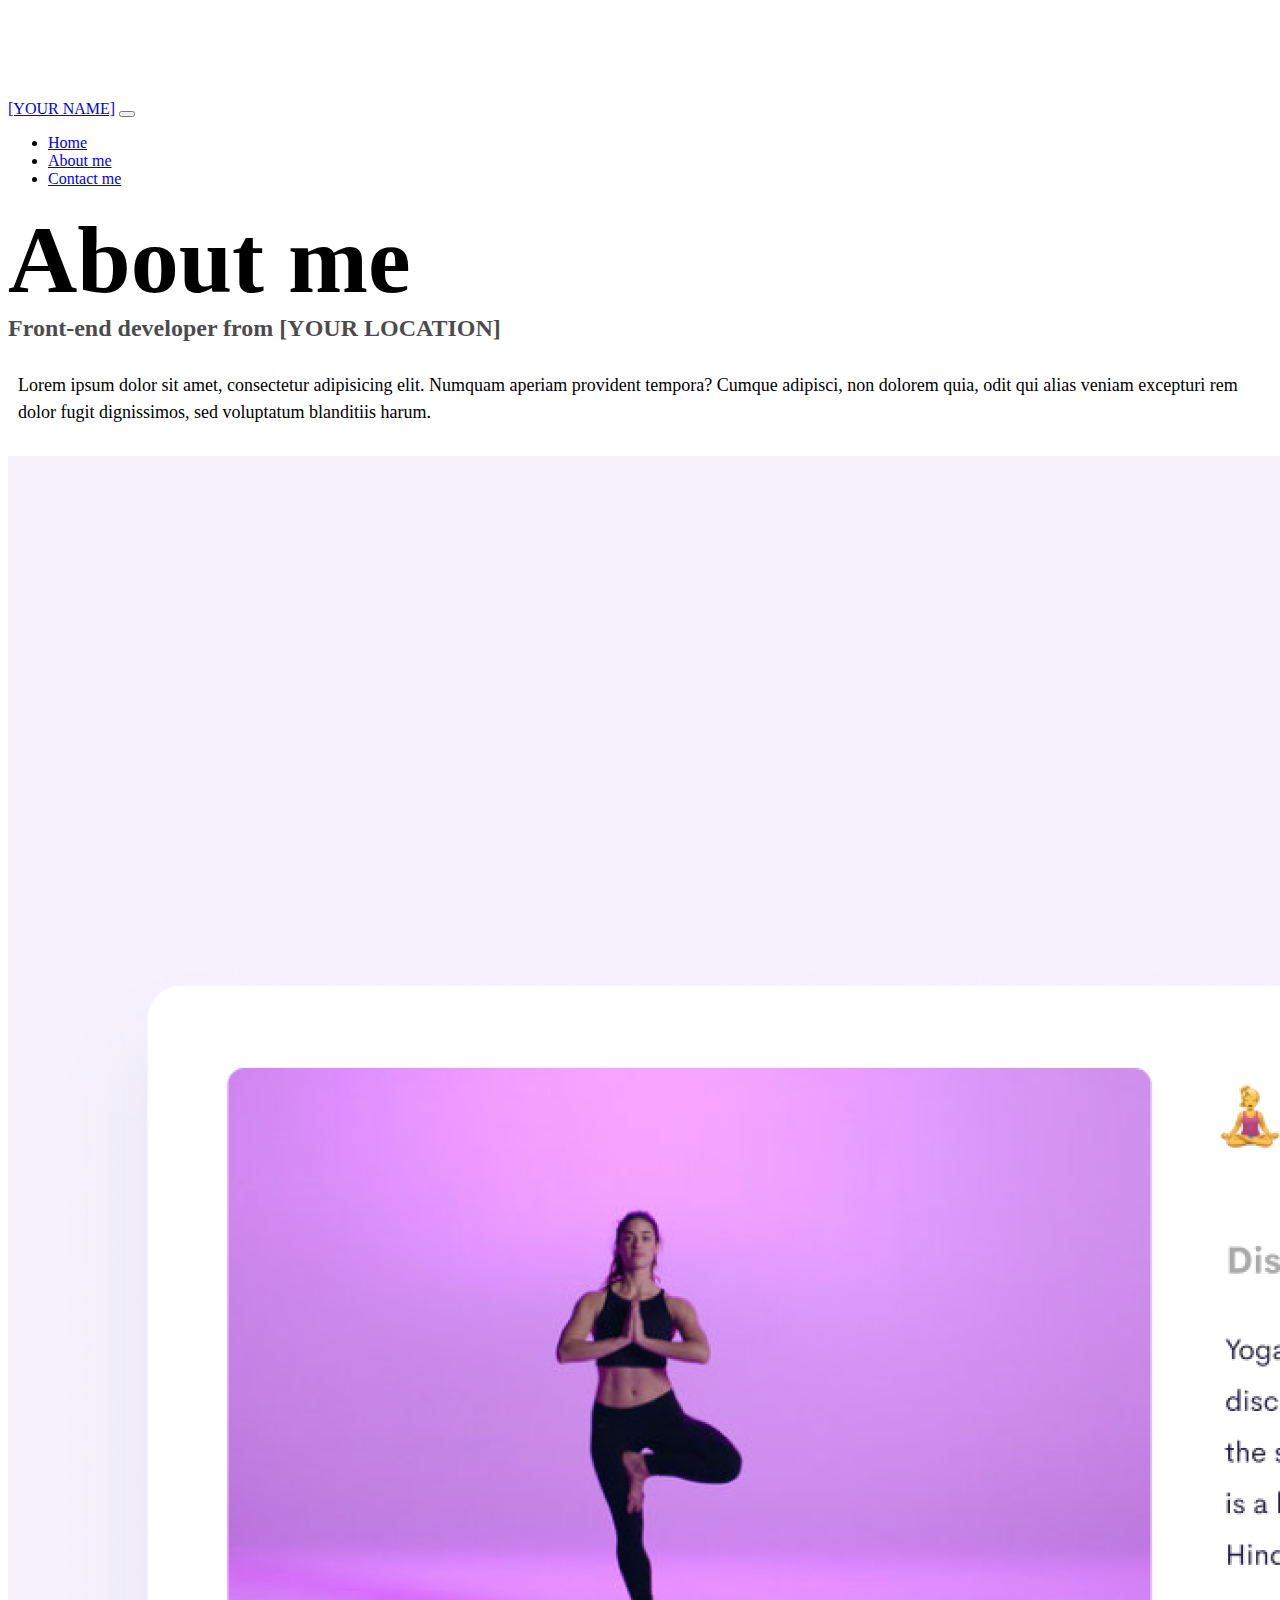
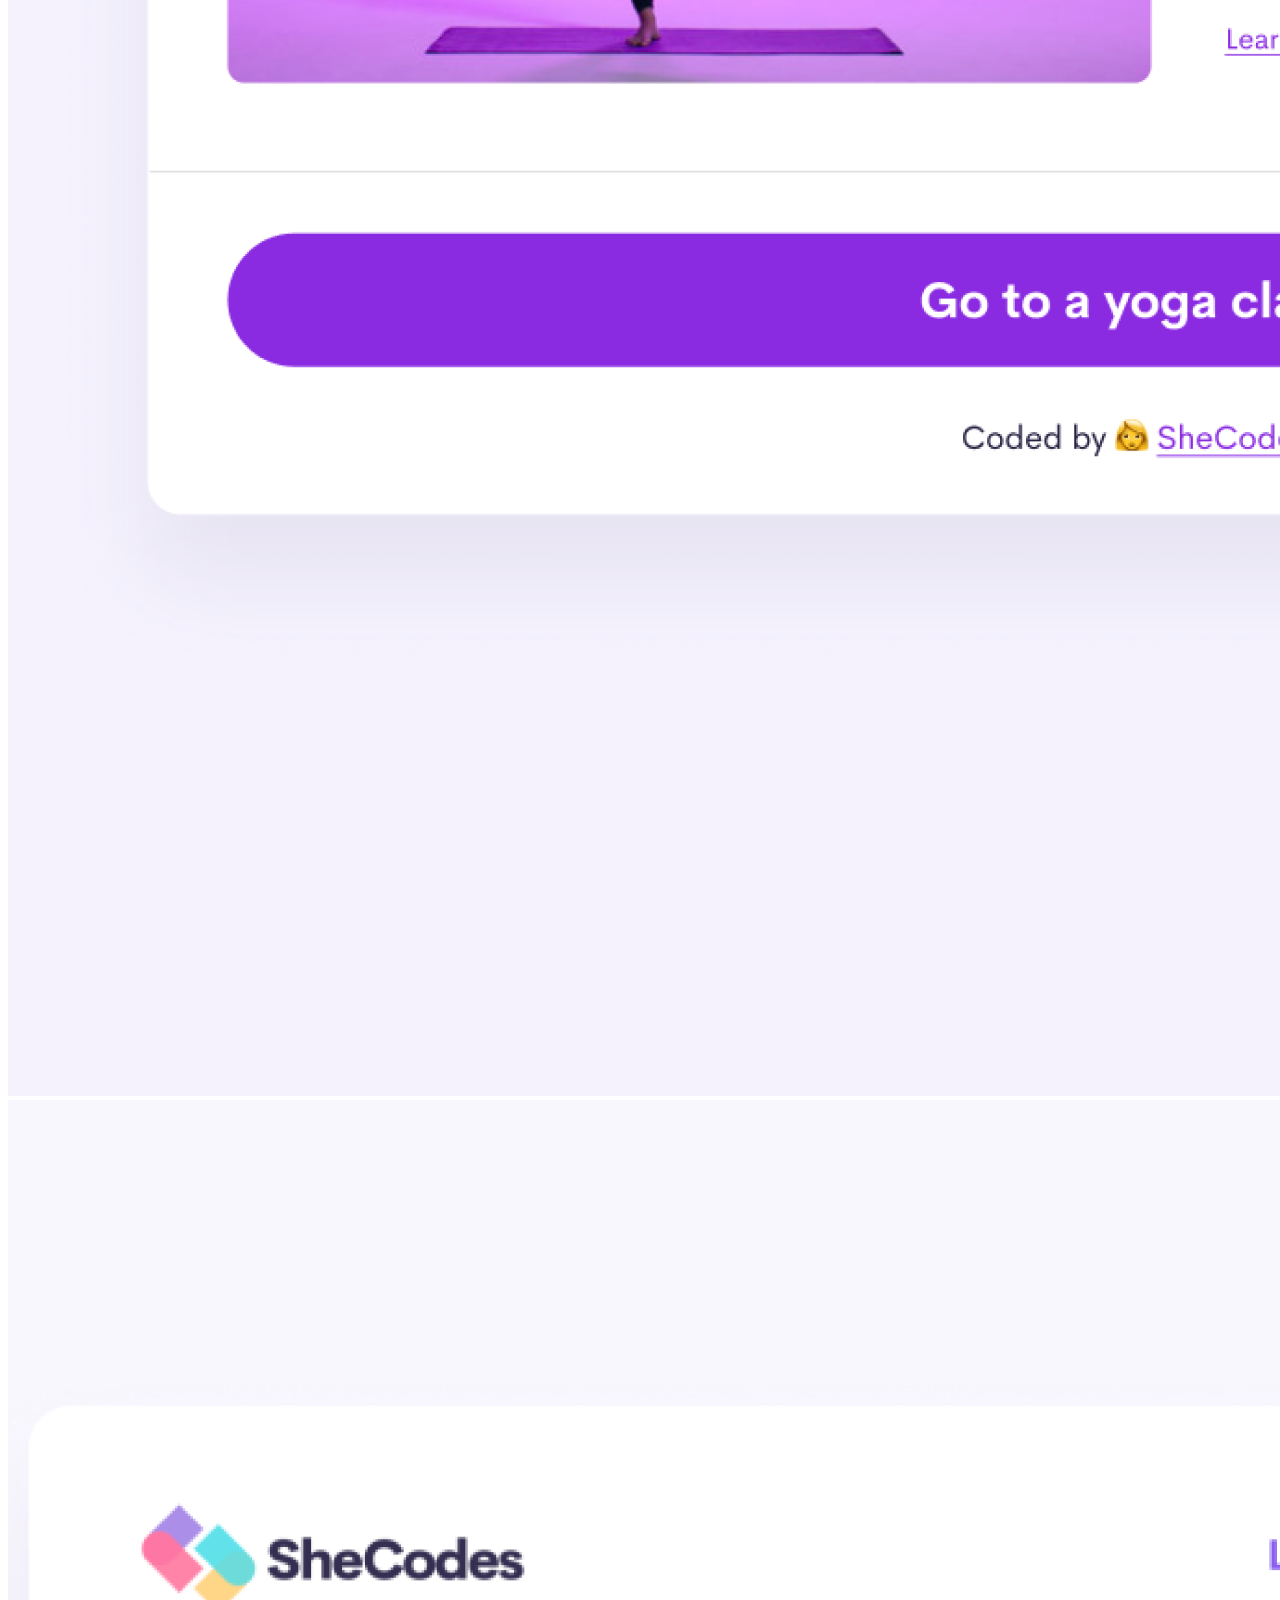
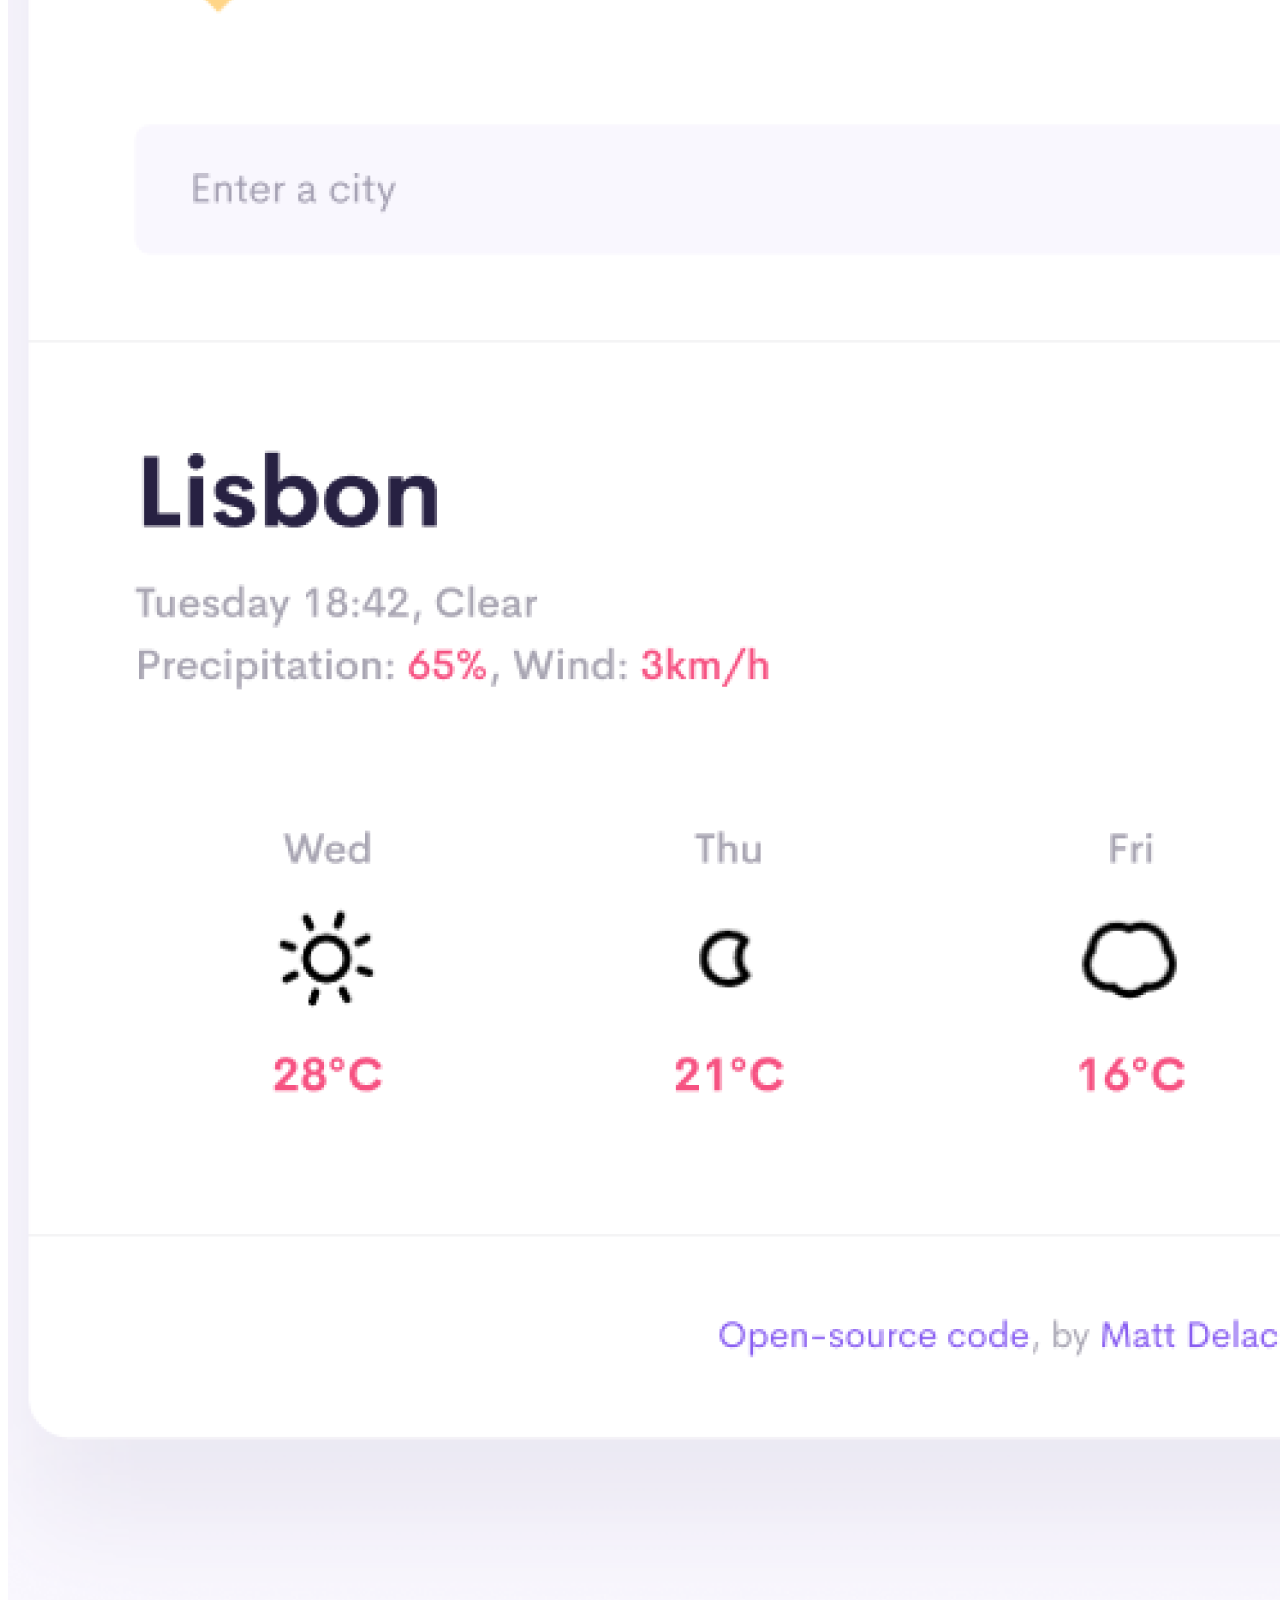
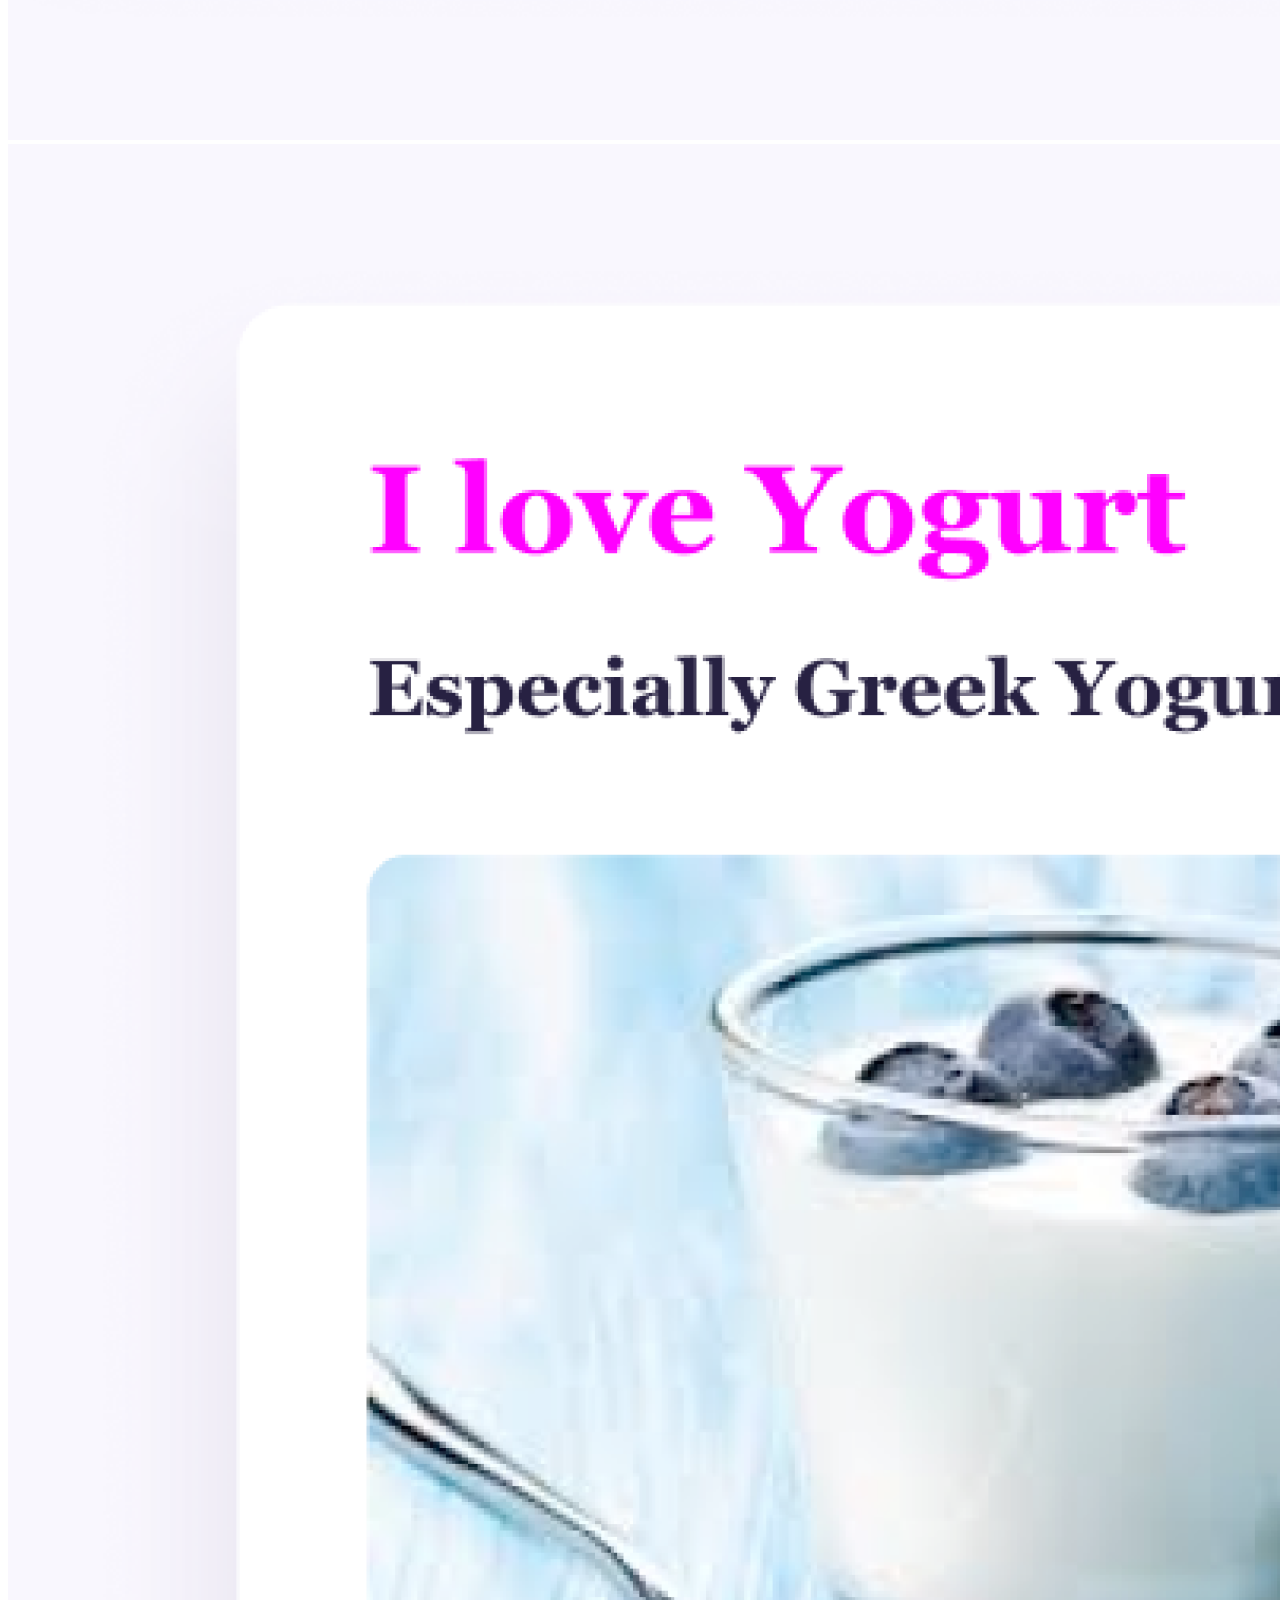
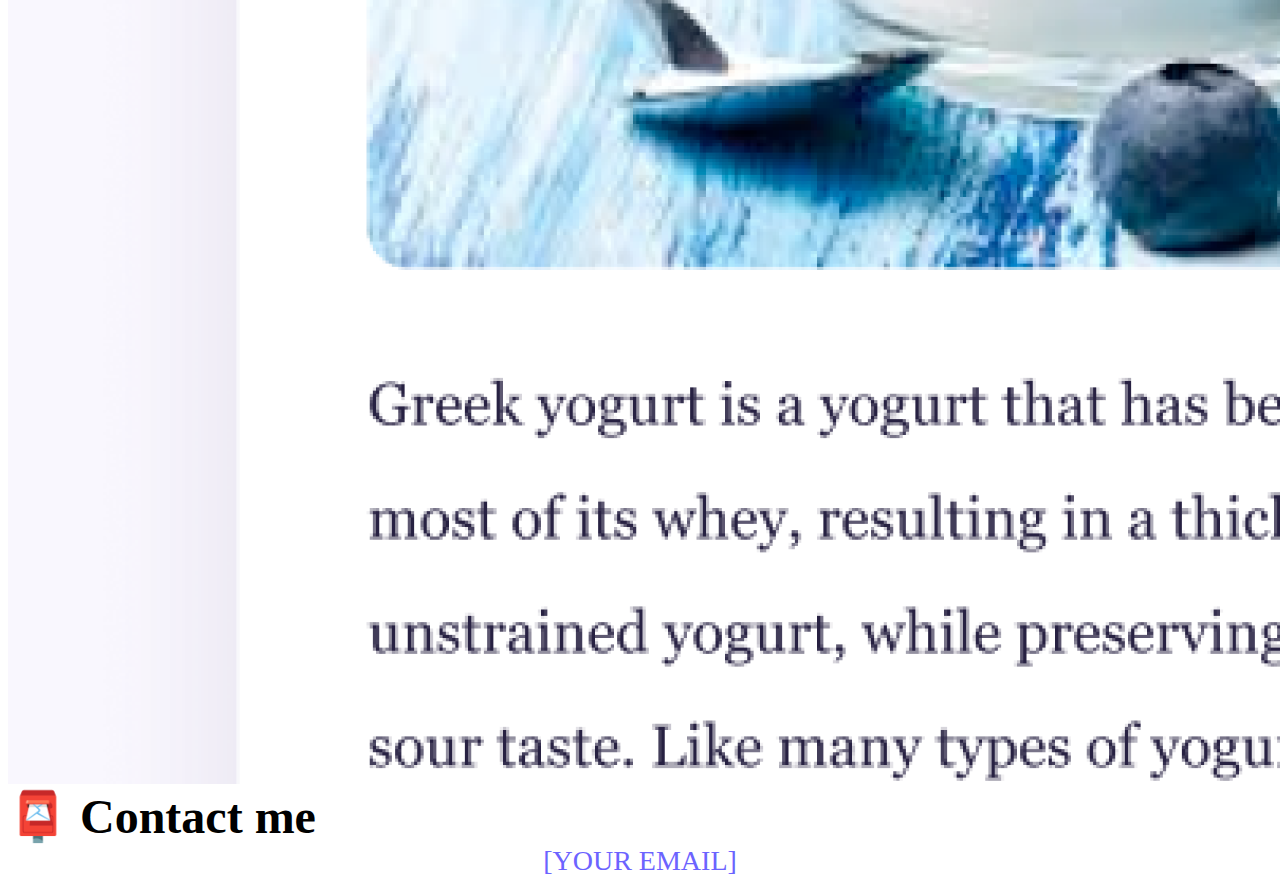
<file: about.html>
<!DOCTYPE html>
<html lang="en">
  <head>
    <meta charset="UTF-8" />
    <meta http-equiv="X-UA-Compatible" content="IE=edge" />
    <meta name="viewport" content="width=device-width, initial-scale=1.0" />
    <link
      href="https://cdn.jsdelivr.net/npm/bootstrap@5.0.0-beta2/dist/css/bootstrap.min.css"
      rel="stylesheet"
      integrity="sha384-BmbxuPwQa2lc/FVzBcNJ7UAyJxM6wuqIj61tLrc4wSX0szH/Ev+nYRRuWlolflfl"
      crossorigin="anonymous"
    />
    <script
      src="https://cdn.jsdelivr.net/npm/bootstrap@5.0.0-beta2/dist/js/bootstrap.bundle.min.js"
      integrity="sha384-b5kHyXgcpbZJO/tY9Ul7kGkf1S0CWuKcCD38l8YkeH8z8QjE0GmW1gYU5S9FOnJ0"
      crossorigin="anonymous"
    ></script>
    <link rel="stylesheet" href="style.css" />
    <title>About [YOUR NAME]</title>
  </head>
  <body>
    <nav class="navbar navbar-expand-lg navbar-light bg-light fixed-top">
      <div class="container">
        <a class="navbar-brand" href="index.html">[YOUR NAME]</a>
        <button
          class="navbar-toggler"
          type="button"
          data-bs-toggle="collapse"
          data-bs-target="#navbarNav"
          aria-controls="navbarNav"
          aria-expanded="false"
          aria-label="Toggle navigation"
        >
          <span class="navbar-toggler-icon"></span>
        </button>
        <div class="collapse navbar-collapse" id="navbarNav">
          <ul class="navbar-nav">
            <li class="nav-item">
              <a class="nav-link" aria-current="page" href="index.html">Home</a>
            </li>
            <li class="nav-item">
              <a class="nav-link active" href="about.html">About me</a>
            </li>
            <li class="nav-item">
              <a class="nav-link" href="about.html#contact">Contact me</a>
            </li>
          </ul>
        </div>
      </div>
    </nav>
    <h1 class="text-center">About me</h1>
    <h3 class="text-center">Front-end developer from [YOUR LOCATION]</h3>
    <div class="about-paragraphs text-center">
      <p>
        Lorem ipsum dolor sit amet, consectetur adipisicing elit. Numquam
        aperiam provident tempora? Cumque adipisci, non dolorem quia, odit qui
        alias veniam excepturi rem dolor fugit dignissimos, sed voluptatum
        blanditiis harum.
      </p>
    </div>
    <div class="container">
      <div class="row">
        <div class="col-sm-4">
          <img src="images/yoga.png" class="img-fluid p-2 shadow rounded" />
        </div>
        <div class="col-sm-4">
          <img src="images/weather.png" class="img-fluid p-2 shadow rounded" />
        </div>
        <div class="col-sm-4">
          <img src="images/yogurt.png" class="img-fluid p-2 shadow rounded" />
        </div>
      </div>
    </div>
    <div id="contact" class="mt-5">
      <h2 class="text-center">📮 Contact me</h2>
      <a href="mailto:[YOUR EMAIL]" class="email-link"> [YOUR EMAIL] </a>
    </div>
  </body>
</html>
</file>
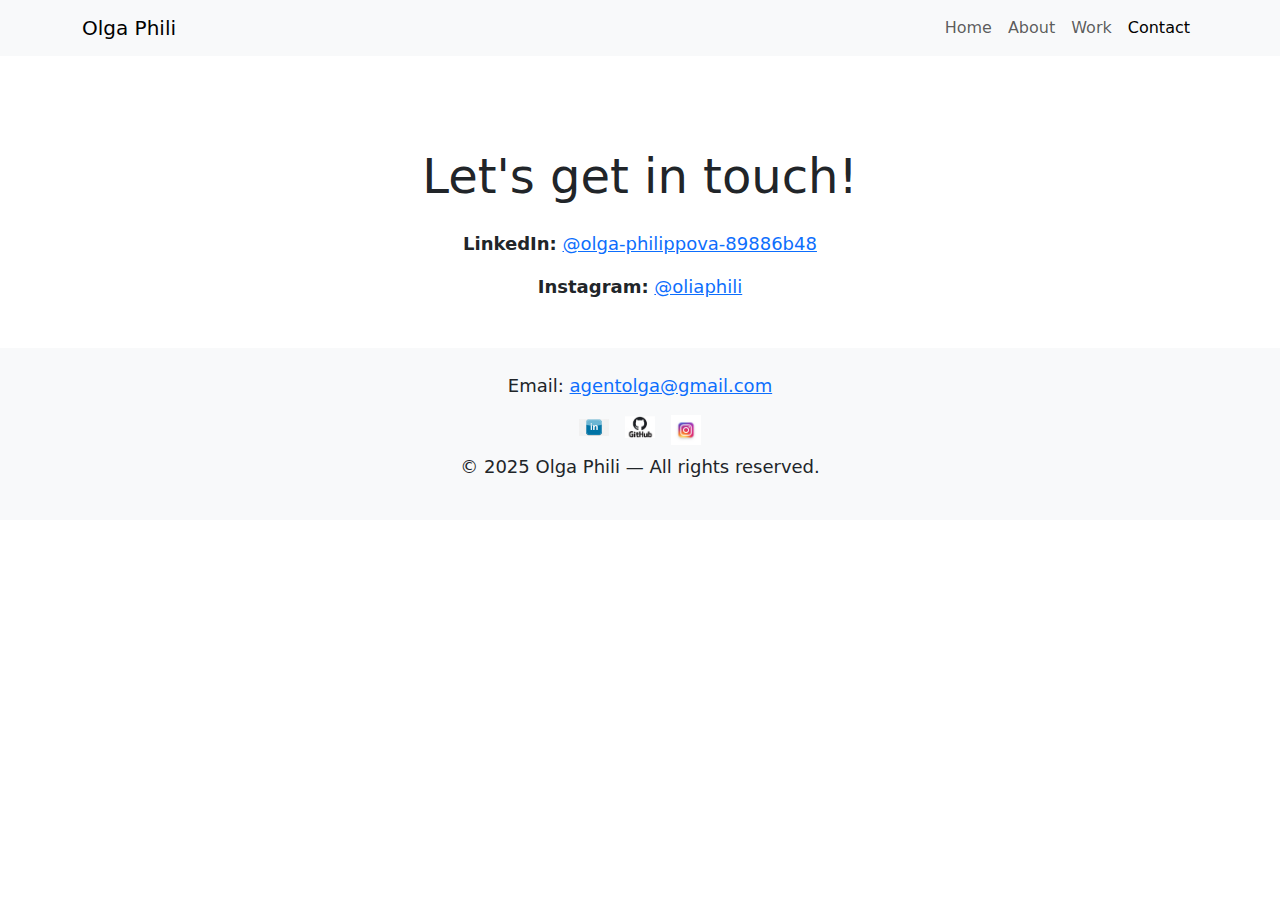
<file: contact.html>
<!DOCTYPE html>
<html lang="en">
<head>
  <meta charset="UTF-8" />
  <meta name="viewport" content="width=device-width, initial-scale=1.0" />
  <title>Contact | Olga Phili</title>
  <meta name="description" content="Contact Olga Phili — Front-end Developer based in Copenhagen." />
  <link href="https://cdn.jsdelivr.net/npm/bootstrap@5.3.0/dist/css/bootstrap.min.css" rel="stylesheet" />
  <link rel="stylesheet" href="style.css" />
</head>

<body>
  <!-- Navigation -->
  <nav class="navbar navbar-expand-lg navbar-light bg-light fixed-top">
    <div class="container">
      <a class="navbar-brand" href="index.html">Olga Phili</a>
      <button class="navbar-toggler" type="button" data-bs-toggle="collapse" data-bs-target="#navbarNav">
        <span class="navbar-toggler-icon"></span>
      </button>
      <div class="collapse navbar-collapse justify-content-end" id="navbarNav">
        <ul class="navbar-nav">
          <li class="nav-item">
            <a class="nav-link" href="index.html">Home</a>
          </li>
          <li class="nav-item">
            <a class="nav-link" href="about.html">About</a>
          </li>
          <li class="nav-item">
            <a class="nav-link" href="work.html">Work</a>
          </li>
          <li class="nav-item">
            <a class="nav-link active" href="contact.html">Contact</a>
          </li>
        </ul>
      </div>
    </div>
  </nav>

  <!-- Contact Section -->
  <section class="text-center my-5 pt-5 mt-5">
    <h2 class="mb-4">Let's get in touch!</h2>
    <p><strong>LinkedIn:</strong> <a href="https://linkedin.com/in/olga-philippova-89886b48" target="_blank">@olga-philippova-89886b48</a></p>
    <p><strong>Instagram:</strong> <a href="https://instagram.com/oliaphili" target="_blank">@oliaphili</a></p>
  </section>

  <!-- Footer -->
  <footer class="text-center mt-5 p-4 bg-light">
    <p>Email: <a href="mailto:agentolga@gmail.com">agentolga@gmail.com</a></p>
    <div class="d-flex justify-content-center gap-3 mb-2">
      <a href="https://linkedin.com/in/oliaphili" target="_blank"><img src="images/linkedin.png" alt="LinkedIn" width="30" /></a>
      <a href="https://github.com/oliaphili" target="_blank"><img src="images/github.png" alt="GitHub" width="30" /></a>
      <a href="https://instagram.com/oliaphili" target="_blank"><img src="images/instagram.png" alt="Instagram" width="30" /></a>
    </div>
    <p>© 2025 Olga Phili — All rights reserved.</p>
  </footer>

  <script src="https://cdn.jsdelivr.net/npm/bootstrap@5.3.0/dist/js/bootstrap.bundle.min.js"></script>
</body>
</html>
</file>
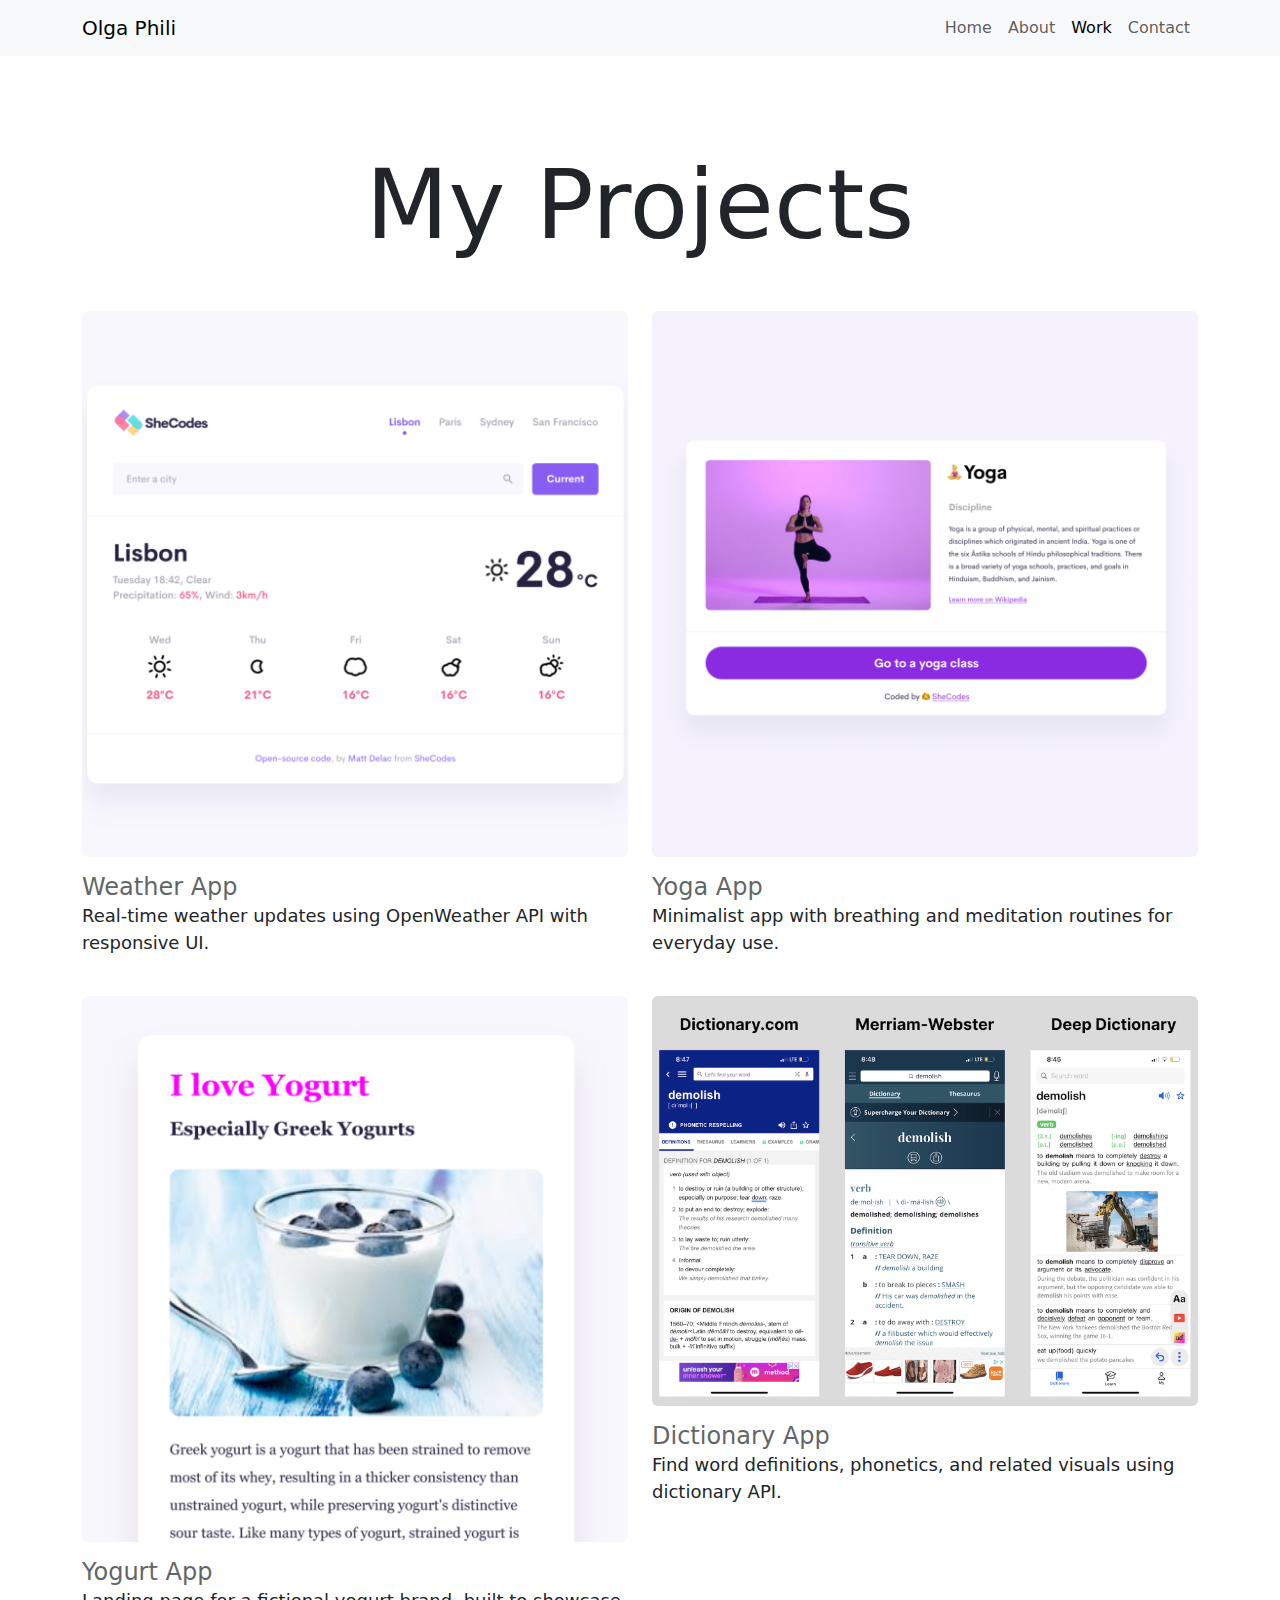
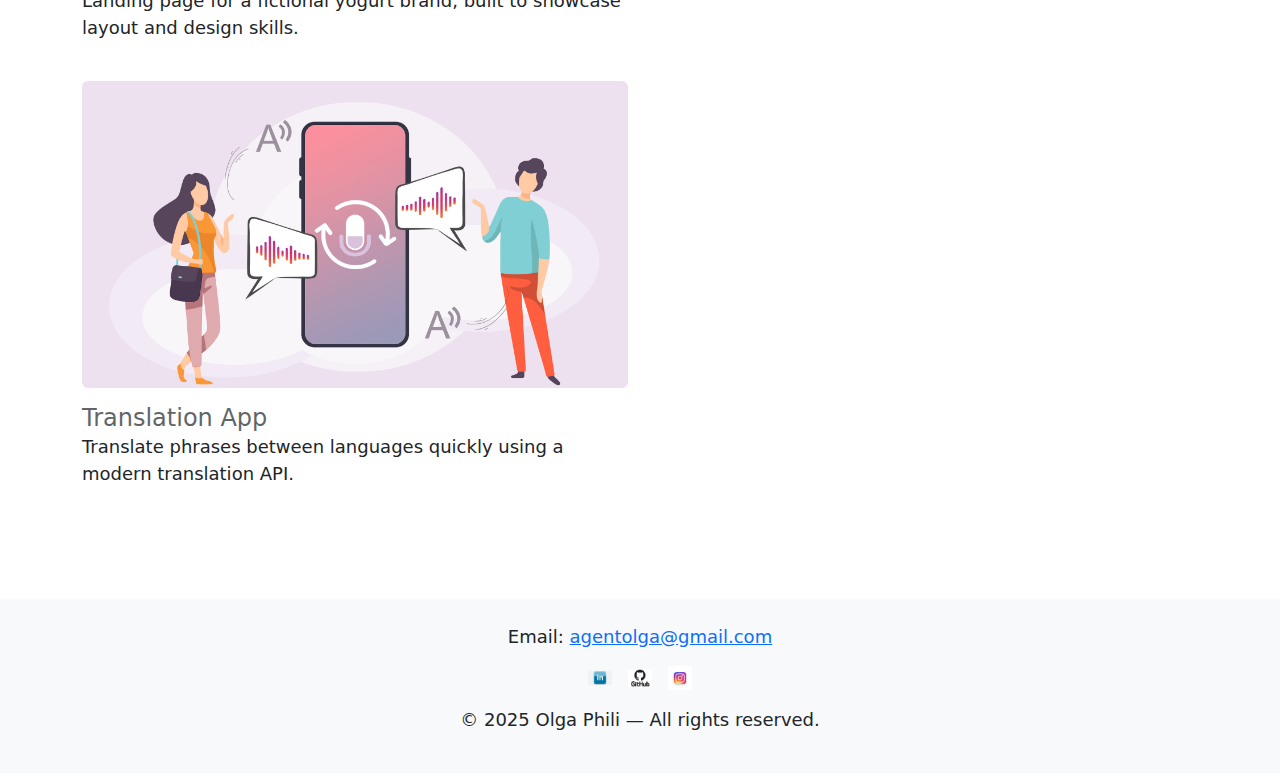
<file: work.html>
<!DOCTYPE html>
<html lang="en">
<head>
  <meta charset="UTF-8" />
  <meta name="viewport" content="width=device-width, initial-scale=1.0" />
  <title>Olga Phili | Work</title>
  <link href="https://cdn.jsdelivr.net/npm/bootstrap@5.3.0/dist/css/bootstrap.min.css" rel="stylesheet" />
  <link rel="stylesheet" href="style.css" />
</head>
<body>
  <!-- Navigation -->
  <nav class="navbar navbar-expand-lg navbar-light bg-light fixed-top">
    <div class="container">
      <a class="navbar-brand" href="index.html">Olga Phili</a>
      <button class="navbar-toggler" type="button" data-bs-toggle="collapse" data-bs-target="#navbarNav">
        <span class="navbar-toggler-icon"></span>
      </button>
      <div class="collapse navbar-collapse justify-content-end" id="navbarNav">
        <ul class="navbar-nav">
          <li class="nav-item"><a class="nav-link" href="index.html">Home</a></li>
          <li class="nav-item"><a class="nav-link" href="about.html">About</a></li>
          <li class="nav-item"><a class="nav-link active" href="work.html">Work</a></li>
          <li class="nav-item"><a class="nav-link" href="contact.html">Contact</a></li>
        </ul>
      </div>
    </div>
  </nav>

  <!-- Work Section -->
  <section class="container py-5 mt-5">
    <h1 class="text-center mb-5">My Projects</h1>
    <div class="row g-4">
      <div class="col-md-6">
        <img src="images/weather.png" class="img-fluid rounded" alt="Weather App" />
        <h3 class="mt-3">Weather App</h3>
        <p>Real-time weather updates using OpenWeather API with responsive UI.</p>
      </div>
      <div class="col-md-6">
        <img src="images/yoga.png" class="img-fluid rounded" alt="Yoga App" />
        <h3 class="mt-3">Yoga App</h3>
        <p>Minimalist app with breathing and meditation routines for everyday use.</p>
      </div>
      <div class="col-md-6">
        <img src="images/yogurt.png" class="img-fluid rounded" alt="Yogurt App" />
        <h3 class="mt-3">Yogurt App</h3>
        <p>Landing page for a fictional yogurt brand, built to showcase layout and design skills.</p>
      </div>
      <div class="col-md-6">
        <img src="images/dictionary.png" class="img-fluid rounded" alt="Dictionary App" />
        <h3 class="mt-3">Dictionary App</h3>
        <p>Find word definitions, phonetics, and related visuals using dictionary API.</p>
      </div>
      <div class="col-md-6">
        <img src="images/translation.png" class="img-fluid rounded" alt="Translation App" />
        <h3 class="mt-3">Translation App</h3>
        <p>Translate phrases between languages quickly using a modern translation API.</p>
      </div>
    </div>
  </section>

  <!-- Footer -->
  <footer class="text-center bg-light py-4 mt-5">
    <p>Email: <a href="mailto:agentolga@gmail.com">agentolga@gmail.com</a></p>
    <div class="d-flex justify-content-center gap-3">
      <a href="https://www.linkedin.com/in/olga-philippova-89886b48" target="_blank"><img src="images/linkedin.png" alt="LinkedIn" width="24" /></a>
      <a href="https://github.com/AgentOlga" target="_blank"><img src="images/github.png" alt="GitHub" width="24" /></a>
      <a href="https://instagram.com/oliaphili" target="_blank"><img src="images/instagram.png" alt="Instagram" width="24" /></a>
    </div>
    <p class="mt-3">© 2025 Olga Phili — All rights reserved.</p>
  </footer>

  <script src="https://cdn.jsdelivr.net/npm/bootstrap@5.3.0/dist/js/bootstrap.bundle.min.js"></script>
</body>
</html>
</file>
<file: style.css>
:root {
  --primary-color: #6c63ff;
  --secondary-color: #f5f2fe;
  --box-shadow: 0 5px 10px rgba(0, 0, 0, 0.3);
}

body {
  margin-top: 100px;
}

h1,
h2,
h3 {
  margin: 0;
}

h1 {
  font-size: 96px;
}

h2 {
  font-size: 48px;
}

h3 {
  font-size: 24px;
  opacity: 0.7;
}

p {
  font-size: 18px;
  line-height: 1.5;
}

.navigation-links {
  display: flex;
  margin-top: 40px;
  justify-content: center;
}

.navigation-links a {
  margin: 20px;
}

.primary-link {
  border-radius: 4px;
  padding: 20px 15px;
  text-decoration: none;
  text-transform: capitalize;
  background: var(--primary-color);
  box-shadow: var(--box-shadow);
  color: white;
}

.secondary-link {
  border-radius: 4px;
  padding: 20px 15px;
  text-decoration: none;
  text-transform: capitalize;
  color: var(--primary-color);
  border: 1px solid var(--primary-color);
}

.homepage-link {
  color: var(--primary-color);
  text-align: center;
  display: block;
}

.about-paragraphs {
  margin: 30px 0;
}

.about-paragraphs p {
  margin: 10px;
}

.email-link {
  display: flex;
  justify-content: center;
  color: var(--primary-color);
  font-size: 28px;
  text-decoration: none;
}

.email-link:hover {
  text-decoration: underline;
}
</file>
